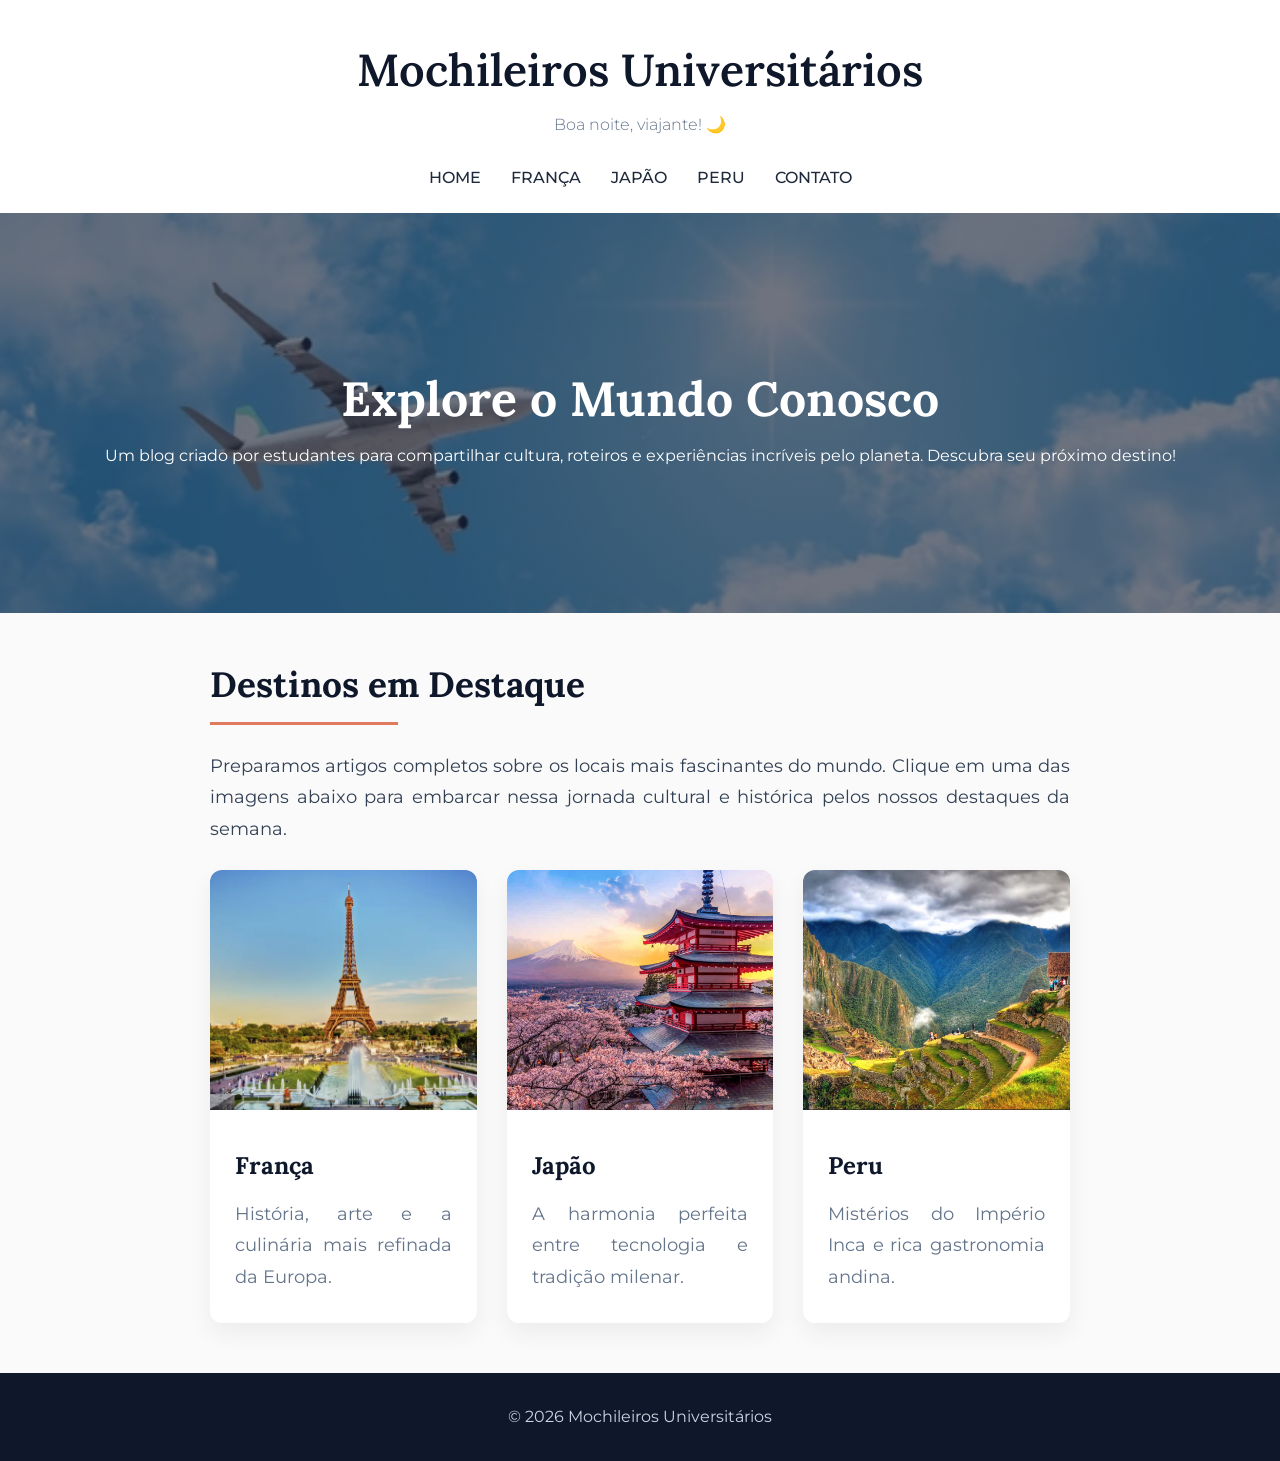
<file: index.html>
<!DOCTYPE html>
<html lang="pt-BR">
<head>
    <!-- Configurações básicas de caracteres e tela pro site não quebrar no celular -->
    <meta charset="UTF-8">
    <meta name="viewport" content="width=device-width, initial-scale=1.0"> 
    <title>Blog de Viagens | Home</title>
    
    <!-- Puxando o meu arquivo CSS -->
    <link rel="stylesheet" href="style.css">
</head>
<body>

    <!-- Usando a tag semântica header pro topo do site, como pedido -->
    <header>
        <h1>Mochileiros Universitários</h1>
        
        <!-- Deixei esse span vazio pro meu JavaScript injetar a saudação aqui depois -->
        <span id="saudacao"></span>
        
        <!-- Menu principal com a tag nav. Ele repete em todas as páginas. -->
        <nav>
            <ul>
                <li><a href="index.html">Home</a></li>
                <li><a href="franca.html">França</a></li>
                <li><a href="japao.html">Japão</a></li>
                <li><a href="peru.html">Peru</a></li>
                <li><a href="contato.html">Contato</a></li>
            </ul>
        </nav>
    </header>

    <!-- Banner grande de entrada pra chamar atenção -->
    <div class="hero">
        <h2>Explore o Mundo Conosco</h2>
        <!-- Texto explicativo sobre o blog, cumprindo o requisito da home -->
        <p>Um blog criado por estudantes para compartilhar cultura, roteiros e experiências incríveis pelo planeta. Descubra seu próximo destino!</p>
    </div>

    <!-- Conteúdo principal do site vai na tag main -->
    <main>
        <h2 class="titulo-secao">Destinos em Destaque</h2>
        <p>Preparamos artigos completos sobre os locais mais fascinantes do mundo. Clique em uma das imagens abaixo para embarcar nessa jornada cultural e histórica pelos nossos destaques da semana.</p>

        <!-- Agrupei os destaques em uma section -->
        <section class="destinos-destaque">
            
            <!-- Card 1 -->
            <div class="card">
                <h3>França</h3>
                <p>História, arte e a culinária mais refinada da Europa.</p>
                <!-- O requisito pedia a imagem funcionando como link, então botei a tag img dentro da tag a -->
                <a href="franca.html">
                    <img src="img/franca.png" alt="Foto da Torre Eiffel na França">
                </a>
            </div>

            <!-- Card 2 -->
            <div class="card">
                <h3>Japão</h3>
                <p>A harmonia perfeita entre tecnologia e tradição milenar.</p>
                <a href="japao.html">
                    <img src="img/japao.png" alt="Foto do Japão">
                </a>
            </div>

            <!-- Card 3 -->
            <div class="card">
                <h3>Peru</h3>
                <p>Mistérios do Império Inca e rica gastronomia andina.</p>
                <a href="peru.html">
                    <img src="img/peru.png" alt="Foto de Machu Picchu no Peru">
                </a>
            </div>
            
        </section>
    </main>

    <!-- Tag semântica footer pro rodapé -->
    <footer>
        <p>&copy; 2026 Mochileiros Universitários</p>
    </footer>

    <!-- Chamo o JS no finalzinho pro site carregar mais rápido -->
    <script src="script.js"></script>
</body>
</html>
</file>
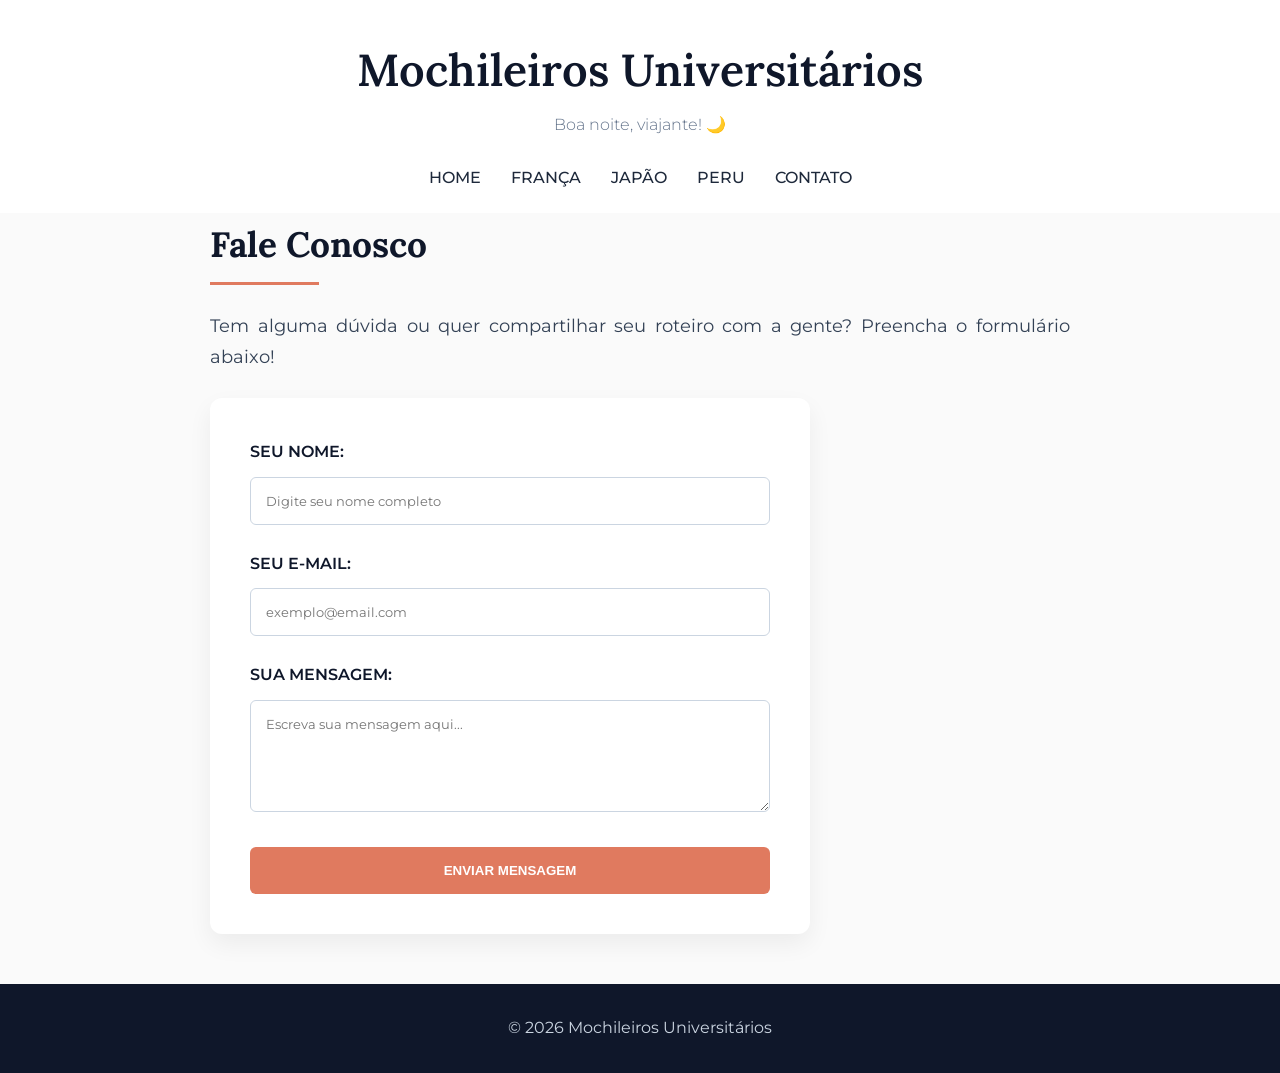
<file: contato.html>
<!DOCTYPE html>
<html lang="pt-BR">
<head>
    <meta charset="UTF-8">
    <meta name="viewport" content="width=device-width, initial-scale=1.0">
    <title>Blog de Viagens | Contato</title>
    <link rel="stylesheet" href="style.css">
</head>
<body>

    <header>
        <h1>Mochileiros Universitários</h1>
        <span id="saudacao"></span>
        <nav>
            <ul>
                <li><a href="index.html">Home</a></li>
                <li><a href="franca.html">França</a></li>
                <li><a href="japao.html">Japão</a></li>
                <li><a href="peru.html">Peru</a></li>
                <li><a href="contato.html">Contato</a></li>
            </ul>
        </nav>
    </header>

    <main>
        <h2 class="titulo-secao">Fale Conosco</h2>
        <p>Tem alguma dúvida ou quer compartilhar seu roteiro com a gente? Preencha o formulário abaixo!</p>

        <!-- Formulário de contato. Botei o ID aqui pro meu arquivo JS conseguir achar ele depois e validar -->
        <form id="form-contato" action="#" method="POST">
            
            <!-- Campo pro usuário colocar o nome -->
            <div>
                <!-- O 'for' liga o label ao input pra ficar acessível -->
                <label for="nome">Seu Nome:</label><br>
                <input type="text" id="nome" name="nome" placeholder="Digite seu nome completo" required>
            </div>
            
            <!-- Campo de E-mail (já vem com a validação do @ do HTML5) -->
            <div>
                <label for="email">Seu E-mail:</label><br>
                <input type="email" id="email" name="email" placeholder="exemplo@email.com" required>
            </div>
            
            <!-- Área de texto pra mensagem -->
            <div>
                <label for="mensagem">Sua Mensagem:</label><br>
                <textarea id="mensagem" name="mensagem" rows="5" placeholder="Escreva sua mensagem aqui..." required></textarea>
            </div>
            
            <!-- Botão de enviar que vai disparar meu script JS -->
            <button type="submit">Enviar Mensagem</button>

        </form>
    </main>

    <footer>
        <p>&copy; 2026 Mochileiros Universitários</p>
    </footer>
    
    <script src="script.js"></script>
</body>
</html>
</file>
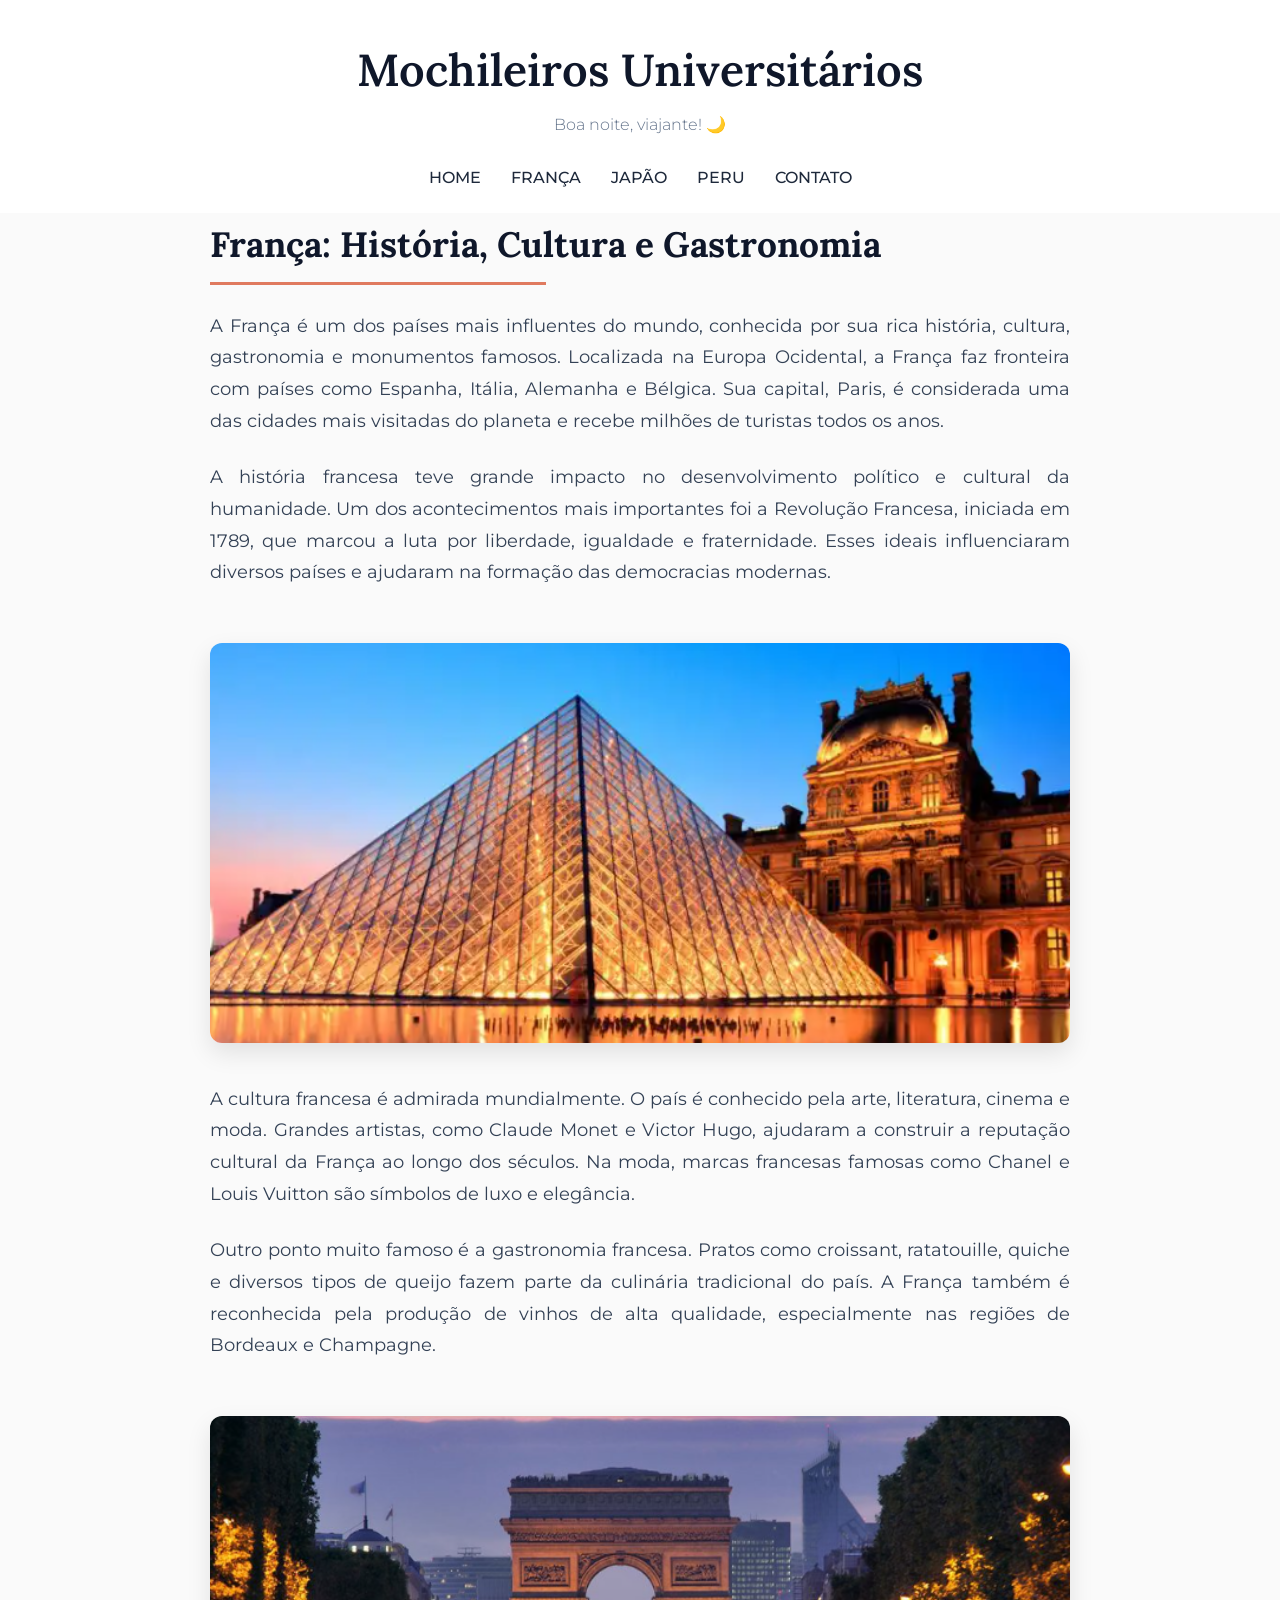
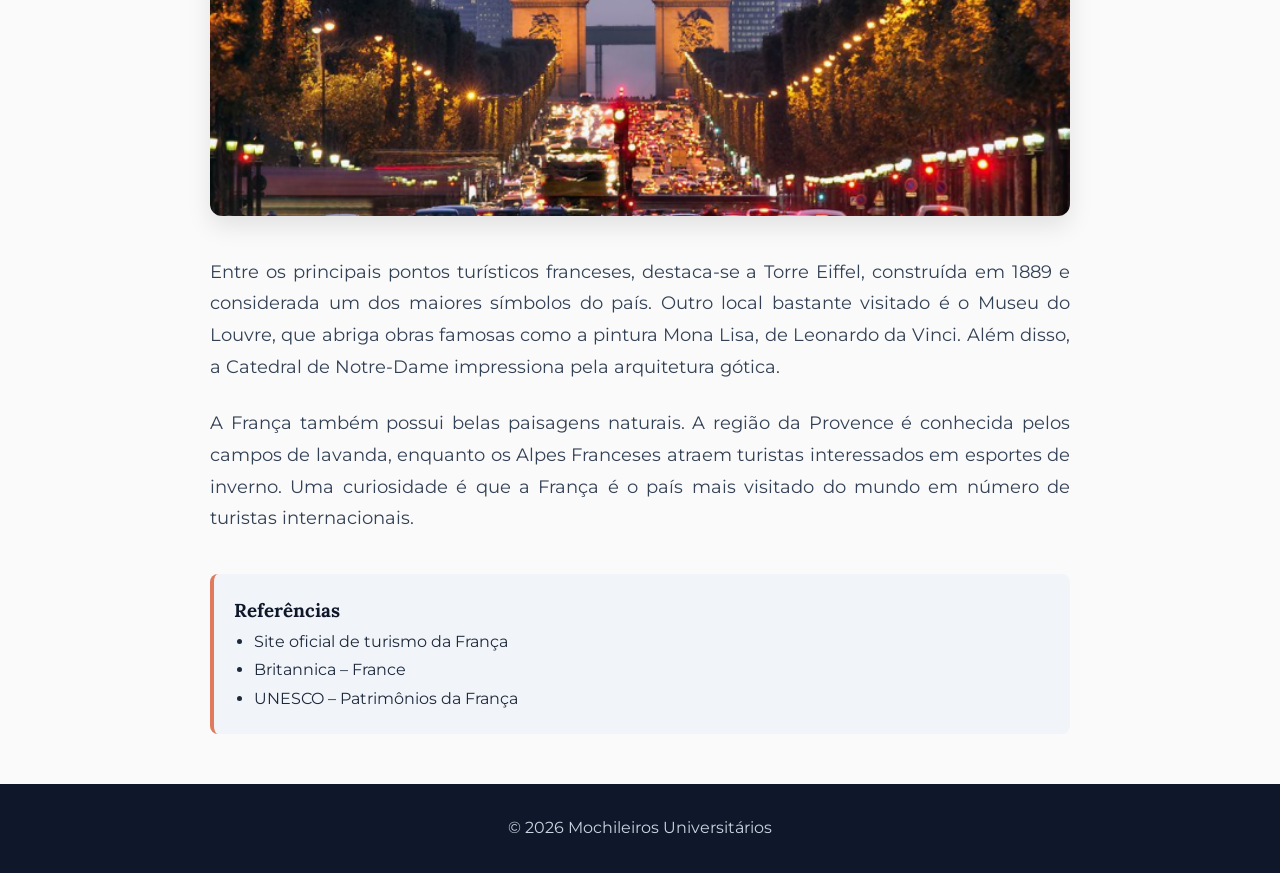
<file: franca.html>
<!DOCTYPE html>
<html lang="pt-BR">
<head>
    <meta charset="UTF-8">
    <meta name="viewport" content="width=device-width, initial-scale=1.0">
    <title>Destino: França</title>
    <link rel="stylesheet" href="style.css">
</head>
<body>
    
    <!-- Mesmo menu nav em todas as páginas pra manter a navegação padrão -->
    <header>
        <h1>Mochileiros Universitários</h1>
        <span id="saudacao"></span>
        <nav>
            <ul>
                <li><a href="index.html">Home</a></li>
                <li><a href="franca.html">França</a></li>
                <li><a href="japao.html">Japão</a></li>
                <li><a href="peru.html">Peru</a></li>
                <li><a href="contato.html">Contato</a></li>
            </ul>
        </nav>
    </header>

    <main>
        <h2 class="titulo-secao">França: História, Cultura e Gastronomia</h2>
        
        <p>A França é um dos países mais influentes do mundo, conhecida por sua rica história, cultura, gastronomia e monumentos famosos. Localizada na Europa Ocidental, a França faz fronteira com países como Espanha, Itália, Alemanha e Bélgica. Sua capital, Paris, é considerada uma das cidades mais visitadas do planeta e recebe milhões de turistas todos os anos.</p>

        <p>A história francesa teve grande impacto no desenvolvimento político e cultural da humanidade. Um dos acontecimentos mais importantes foi a Revolução Francesa, iniciada em 1789, que marcou a luta por liberdade, igualdade e fraternidade. Esses ideais influenciaram diversos países e ajudaram na formação das democracias modernas.</p>

        <!-- Coloquei essa imagem no meio do texto pra leitura ficar tipo um blog real -->
        <img src="img/franca-1.png" alt="Ponto turístico da França" class="img-artigo">

        <p>A cultura francesa é admirada mundialmente. O país é conhecido pela arte, literatura, cinema e moda. Grandes artistas, como Claude Monet e Victor Hugo, ajudaram a construir a reputação cultural da França ao longo dos séculos. Na moda, marcas francesas famosas como Chanel e Louis Vuitton são símbolos de luxo e elegância.</p>

        <p>Outro ponto muito famoso é a gastronomia francesa. Pratos como croissant, ratatouille, quiche e diversos tipos de queijo fazem parte da culinária tradicional do país. A França também é reconhecida pela produção de vinhos de alta qualidade, especialmente nas regiões de Bordeaux e Champagne.</p>

        <!-- Mais uma imagem pra quebrar o texto -->
        <img src="img/franca-2.png" alt="Gastronomia e cultura francesa" class="img-artigo">

        <p>Entre os principais pontos turísticos franceses, destaca-se a Torre Eiffel, construída em 1889 e considerada um dos maiores símbolos do país. Outro local bastante visitado é o Museu do Louvre, que abriga obras famosas como a pintura Mona Lisa, de Leonardo da Vinci. Além disso, a Catedral de Notre-Dame impressiona pela arquitetura gótica.</p>

        <p>A França também possui belas paisagens naturais. A região da Provence é conhecida pelos campos de lavanda, enquanto os Alpes Franceses atraem turistas interessados em esportes de inverno. Uma curiosidade é que a França é o país mais visitado do mundo em número de turistas internacionais.</p>

        <!-- Caixinha com as referências da pesquisa -->
        <div class="referencias">
            <h3>Referências</h3>
            <ul>
                <li>Site oficial de turismo da França</li>
                <li>Britannica – France</li>
                <li>UNESCO – Patrimônios da França</li>
            </ul>
        </div>
    </main>

    <footer>
        <p>&copy; 2026 Mochileiros Universitários</p>
    </footer>
    <script src="script.js"></script>
</body>
</html>
</file>
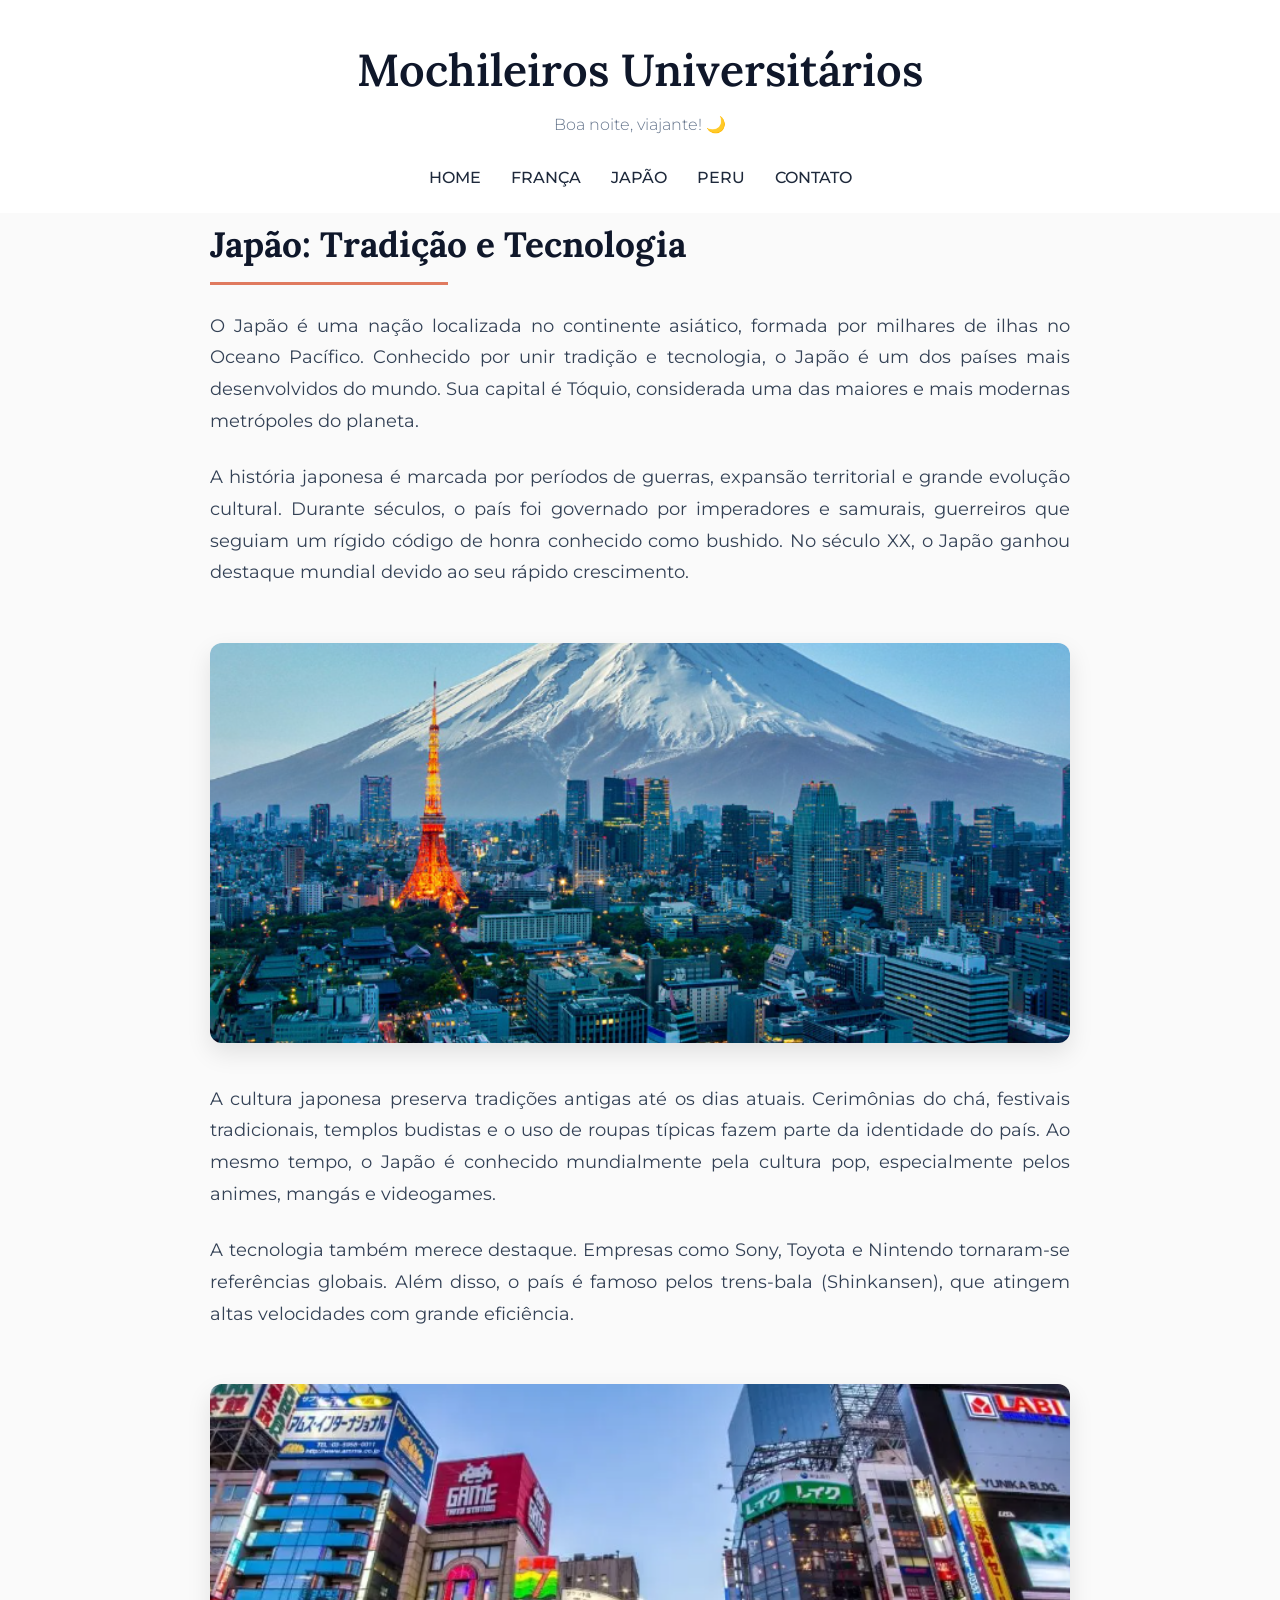
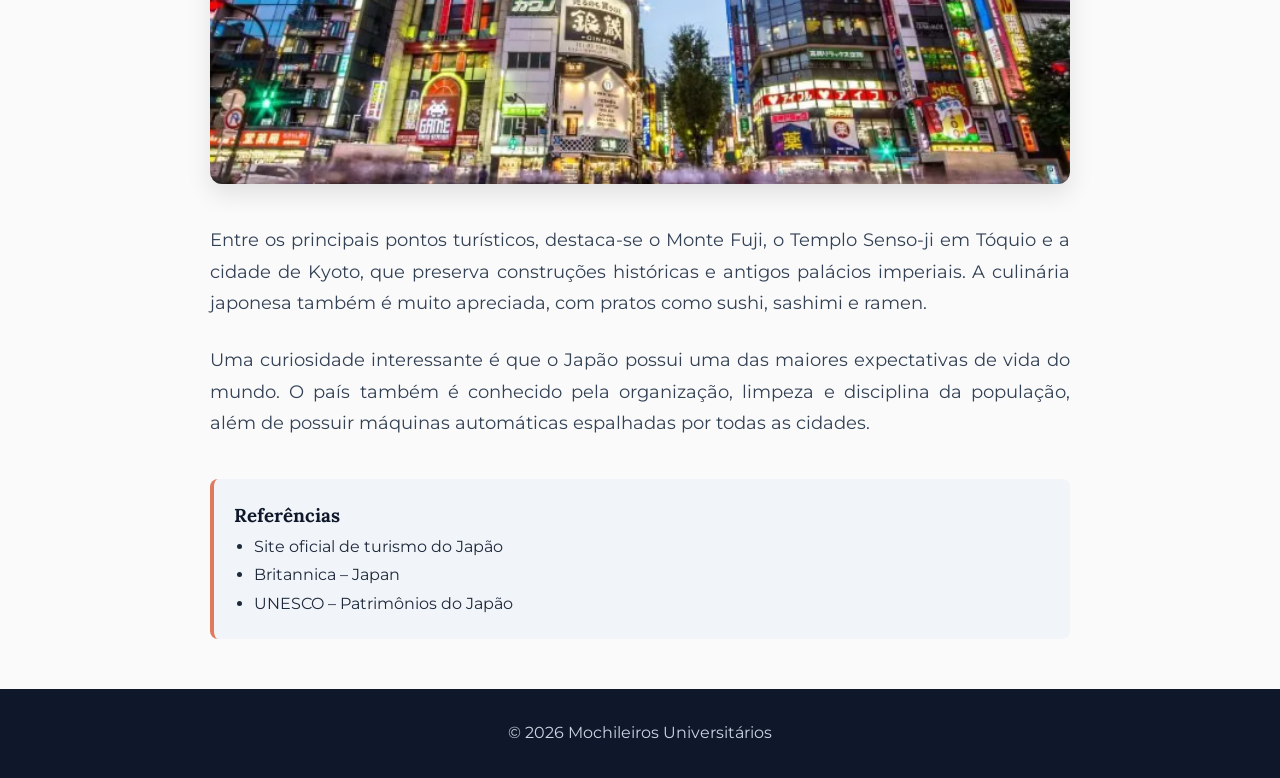
<file: japao.html>
<!DOCTYPE html>
<html lang="pt-BR">
<head>
    <meta charset="UTF-8">
    <meta name="viewport" content="width=device-width, initial-scale=1.0">
    <title>Destino: Japão</title>
    <link rel="stylesheet" href="style.css">
</head>
<body>
    
    <header>
        <h1>Mochileiros Universitários</h1>
        <span id="saudacao"></span>
        <nav>
            <ul>
                <li><a href="index.html">Home</a></li>
                <li><a href="franca.html">França</a></li>
                <li><a href="japao.html">Japão</a></li>
                <li><a href="peru.html">Peru</a></li>
                <li><a href="contato.html">Contato</a></li>
            </ul>
        </nav>
    </header>

    <main>
        <h2 class="titulo-secao">Japão: Tradição e Tecnologia</h2>
        
        <p>O Japão é uma nação localizada no continente asiático, formada por milhares de ilhas no Oceano Pacífico. Conhecido por unir tradição e tecnologia, o Japão é um dos países mais desenvolvidos do mundo. Sua capital é Tóquio, considerada uma das maiores e mais modernas metrópoles do planeta.</p>

        <p>A história japonesa é marcada por períodos de guerras, expansão territorial e grande evolução cultural. Durante séculos, o país foi governado por imperadores e samurais, guerreiros que seguiam um rígido código de honra conhecido como bushido. No século XX, o Japão ganhou destaque mundial devido ao seu rápido crescimento.</p>

        <!-- Foto ilustrando a parte de tradição -->
        <img src="img/japao-1.png" alt="Tradição Japonesa" class="img-artigo">

        <p>A cultura japonesa preserva tradições antigas até os dias atuais. Cerimônias do chá, festivais tradicionais, templos budistas e o uso de roupas típicas fazem parte da identidade do país. Ao mesmo tempo, o Japão é conhecido mundialmente pela cultura pop, especialmente pelos animes, mangás e videogames.</p>

        <p>A tecnologia também merece destaque. Empresas como Sony, Toyota e Nintendo tornaram-se referências globais. Além disso, o país é famoso pelos trens-bala (Shinkansen), que atingem altas velocidades com grande eficiência.</p>

        <!-- Foto ilustrando a parte moderna -->
        <img src="img/japao-2.png" alt="Tecnologia ou gastronomia Japonesa" class="img-artigo">

        <p>Entre os principais pontos turísticos, destaca-se o Monte Fuji, o Templo Senso-ji em Tóquio e a cidade de Kyoto, que preserva construções históricas e antigos palácios imperiais. A culinária japonesa também é muito apreciada, com pratos como sushi, sashimi e ramen.</p>

        <p>Uma curiosidade interessante é que o Japão possui uma das maiores expectativas de vida do mundo. O país também é conhecido pela organização, limpeza e disciplina da população, além de possuir máquinas automáticas espalhadas por todas as cidades.</p>

        <div class="referencias">
            <h3>Referências</h3>
            <ul>
                <li>Site oficial de turismo do Japão</li>
                <li>Britannica – Japan</li>
                <li>UNESCO – Patrimônios do Japão</li>
            </ul>
        </div>
    </main>

    <footer>
        <p>&copy; 2026 Mochileiros Universitários</p>
    </footer>
    <script src="script.js"></script>
</body>
</html>
</file>
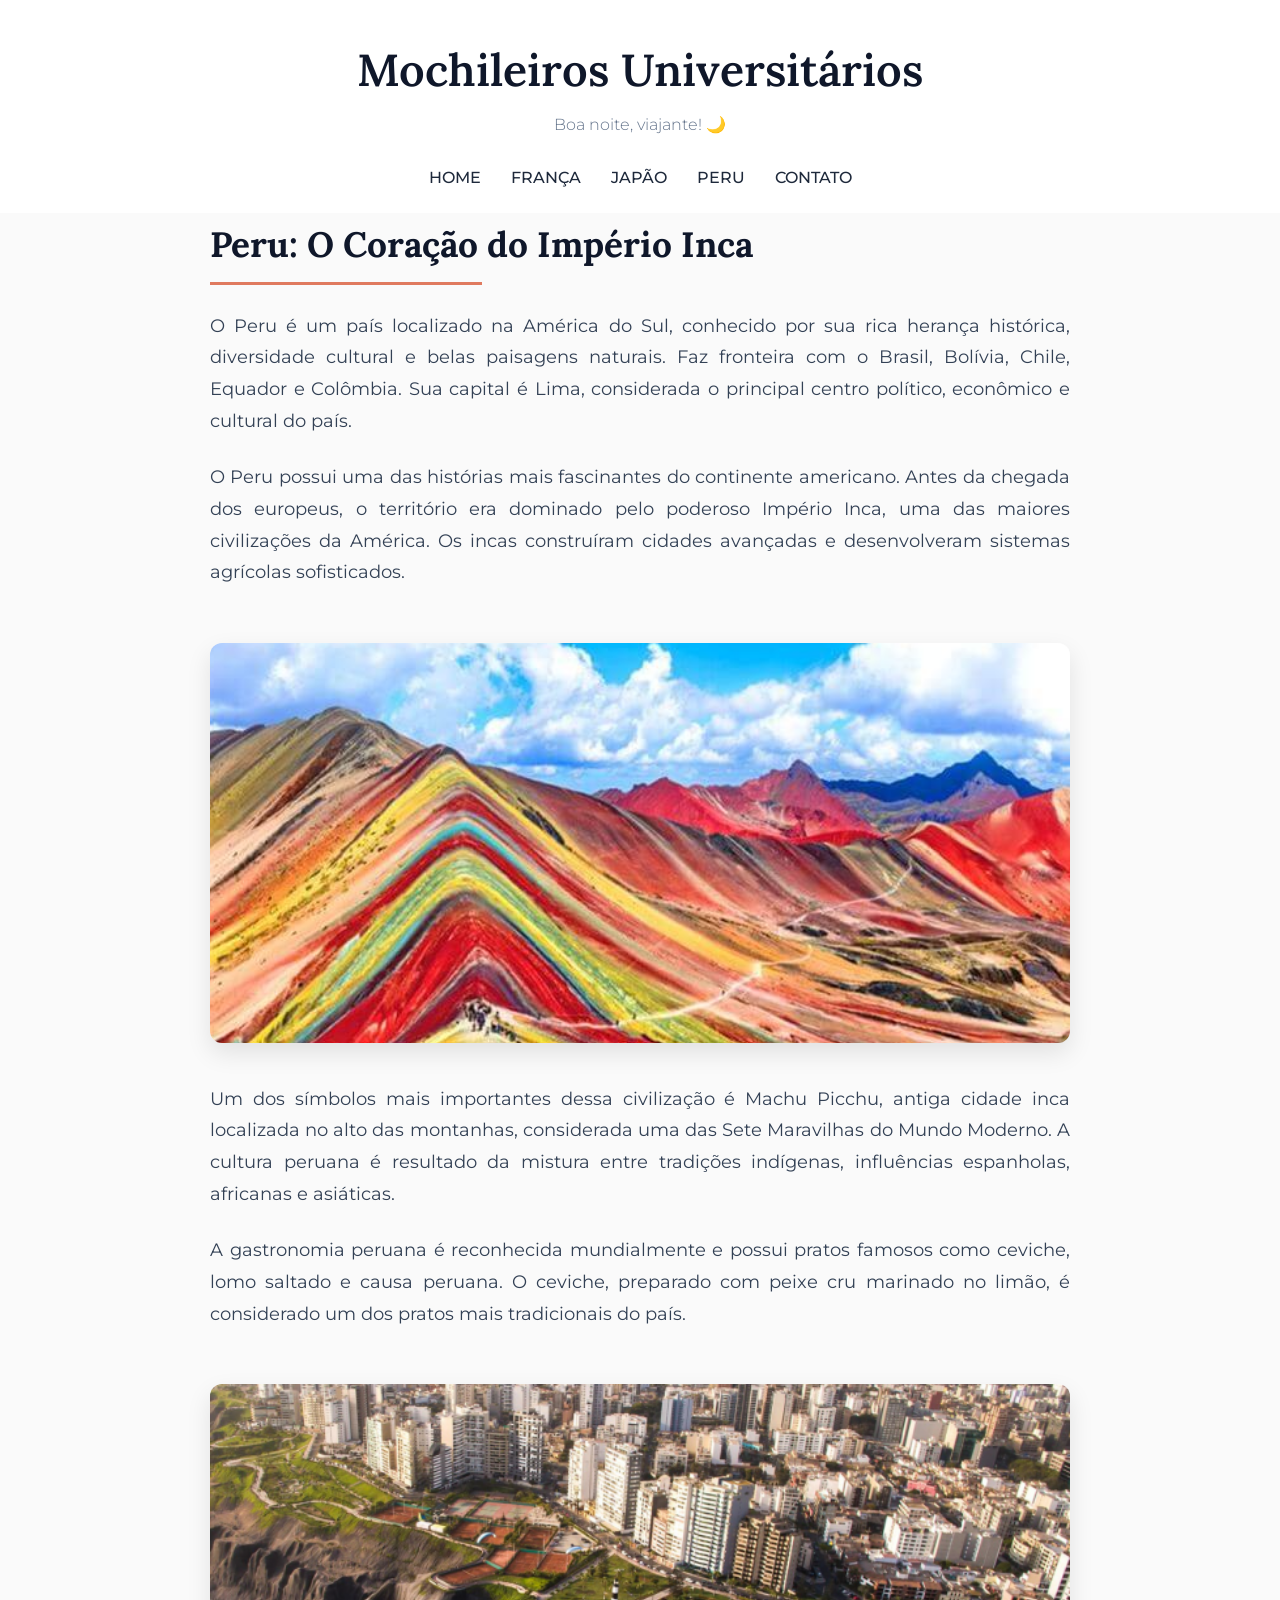
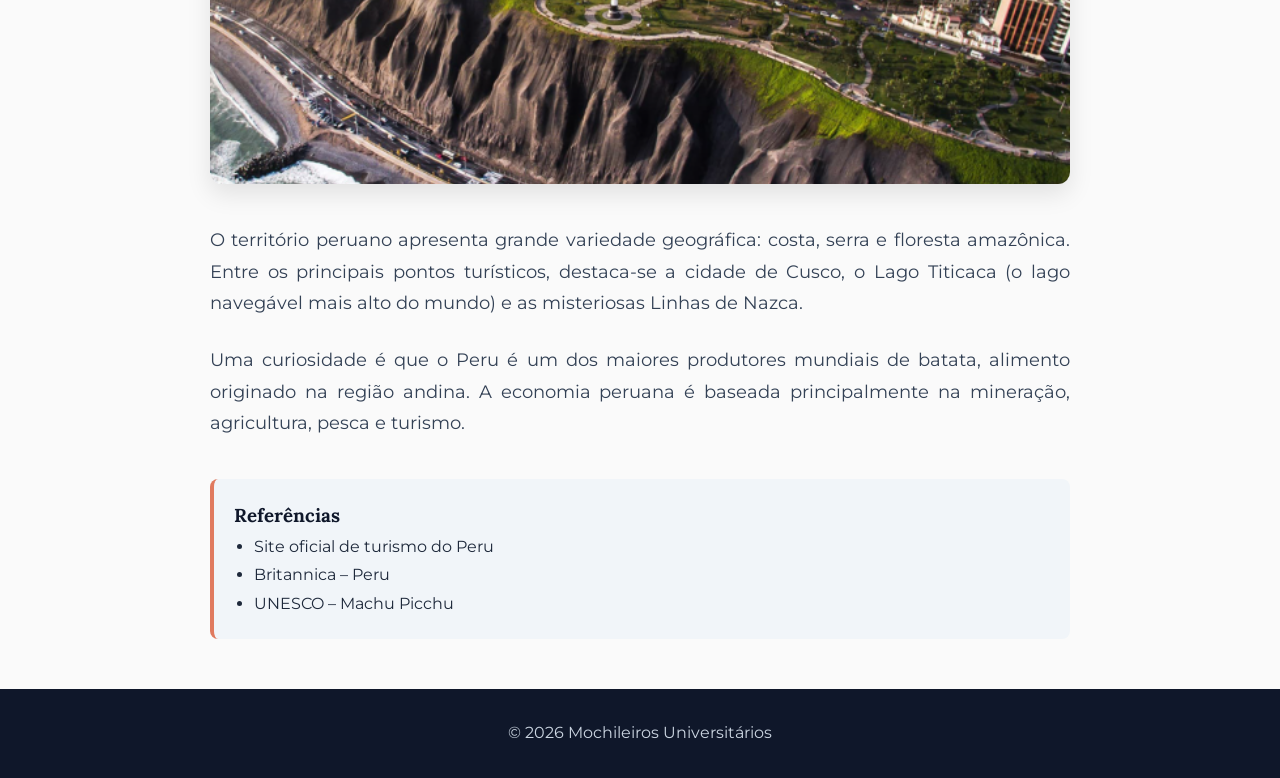
<file: peru.html>
<!DOCTYPE html>
<html lang="pt-BR">
<head>
    <meta charset="UTF-8">
    <meta name="viewport" content="width=device-width, initial-scale=1.0">
    <title>Destino: Peru</title>
    <link rel="stylesheet" href="style.css">
</head>
<body>
    
    <header>
        <h1>Mochileiros Universitários</h1>
        <span id="saudacao"></span>
        <nav>
            <ul>
                <li><a href="index.html">Home</a></li>
                <li><a href="franca.html">França</a></li>
                <li><a href="japao.html">Japão</a></li>
                <li><a href="peru.html">Peru</a></li>
                <li><a href="contato.html">Contato</a></li>
            </ul>
        </nav>
    </header>

    <main>
        <h2 class="titulo-secao">Peru: O Coração do Império Inca</h2>
        
        <p>O Peru é um país localizado na América do Sul, conhecido por sua rica herança histórica, diversidade cultural e belas paisagens naturais. Faz fronteira com o Brasil, Bolívia, Chile, Equador e Colômbia. Sua capital é Lima, considerada o principal centro político, econômico e cultural do país.</p>

        <p>O Peru possui uma das histórias mais fascinantes do continente americano. Antes da chegada dos europeus, o território era dominado pelo poderoso Império Inca, uma das maiores civilizações da América. Os incas construíram cidades avançadas e desenvolveram sistemas agrícolas sofisticados.</p>

        <!-- Foto ilustrativa do texto -->
        <img src="img/peru-1.png" alt="Machu Picchu no Peru" class="img-artigo">

        <p>Um dos símbolos mais importantes dessa civilização é Machu Picchu, antiga cidade inca localizada no alto das montanhas, considerada uma das Sete Maravilhas do Mundo Moderno. A cultura peruana é resultado da mistura entre tradições indígenas, influências espanholas, africanas e asiáticas.</p>

        <p>A gastronomia peruana é reconhecida mundialmente e possui pratos famosos como ceviche, lomo saltado e causa peruana. O ceviche, preparado com peixe cru marinado no limão, é considerado um dos pratos mais tradicionais do país.</p>

        <img src="img/peru-2.png" alt="Culinária ou paisagem do Peru" class="img-artigo">

        <p>O território peruano apresenta grande variedade geográfica: costa, serra e floresta amazônica. Entre os principais pontos turísticos, destaca-se a cidade de Cusco, o Lago Titicaca (o lago navegável mais alto do mundo) e as misteriosas Linhas de Nazca.</p>

        <p>Uma curiosidade é que o Peru é um dos maiores produtores mundiais de batata, alimento originado na região andina. A economia peruana é baseada principalmente na mineração, agricultura, pesca e turismo.</p>

        <!-- Referências que usamos no texto -->
        <div class="referencias">
            <h3>Referências</h3>
            <ul>
                <li>Site oficial de turismo do Peru</li>
                <li>Britannica – Peru</li>
                <li>UNESCO – Machu Picchu</li>
            </ul>
        </div>
    </main>

    <footer>
        <p>&copy; 2026 Mochileiros Universitários</p>
    </footer>
    <script src="script.js"></script>
</body>
</html>
</file>
<file: style.css>
/* =========================================
   1. FONTES
   Peguei essas fontes no Google Fonts pra deixar o blog 
   com cara de revista. A Lora pros títulos e Montserrat pro texto.
========================================= */
@import url('https://fonts.googleapis.com/css2?family=Lora:ital,wght@0,400;0,600&family=Montserrat:wght@300;400;500;600&display=swap');

/* =========================================
   2. CORES DO SITE
   Criei variáveis pras cores. Assim, se eu precisar mudar
   o tema do site depois, mudo só aqui em cima e aplica em tudo.
========================================= */
:root {
    --cor-fundo: #FAFAFA;     /* Cinza bem claro pro fundo */
    --cor-texto: #1E293B;     /* Azul bem escuro pros textos (melhor que preto) */
    --cor-primaria: #0F172A;  /* Cor principal (cabeçalho/rodapé) */
    --cor-destaque: #E07A5F;  /* Laranja pros botões e detalhes */
    --cor-card: #FFFFFF;      /* Branco pro fundo dos posts */
}

/* =========================================
   3. RESET BÁSICO
   Zerando margens e paddings pra não bugar o layout no navegador.
========================================= */
* {
    margin: 0;
    padding: 0;
    box-sizing: border-box;
}

/* Estrutura principal da página */
body {
    font-family: 'Montserrat', sans-serif;
    background-color: var(--cor-fundo);
    color: var(--cor-texto);
    line-height: 1.8; /* Dei um espaço a mais nas linhas pra facilitar a leitura */
    display: flex;
    flex-direction: column;
    min-height: 100vh; /* Joga o rodapé lá pro final da tela sempre */
}

/* Aplicando a fonte de título só nos h1, h2 e h3 */
h1, h2, h3 {
    font-family: 'Lora', serif;
    color: var(--cor-primaria);
}

/* =========================================
   4. CABEÇALHO E MENU
========================================= */
header {
    background-color: #ffffff;
    padding: 30px 0 20px;
    text-align: center;
}

header h1 {
    font-size: 2.8rem;
    font-weight: 600;
}

/* Esse span é onde meu JS vai jogar o "Bom dia" ou "Boa noite" */
#saudacao {
    font-weight: 300;
    font-size: 1rem;
    color: #64748B;
    display: block;
    margin-bottom: 25px;
}

/* Organizando os links do menu com Flexbox (um do lado do outro) */
nav ul {
    list-style-type: none; /* Tira as bolinhas da lista */
    display: flex;
    justify-content: center;
    gap: 30px; /* Espaço entre os botões do menu */
}

nav a {
    color: var(--cor-texto);
    text-decoration: none; /* Tira aquele sublinhado feio padrão */
    font-weight: 500;
    text-transform: uppercase;
    padding-bottom: 5px;
    border-bottom: 2px solid transparent; 
    transition: all 0.3s ease; /* Deixa a animação suave */
}

/* Efeito quando passa o mouse no menu */
nav a:hover {
    color: var(--cor-destaque);
    border-bottom: 2px solid var(--cor-destaque);
}

/* =========================================
   5. BANNER DA HOME
   Foto grande de destaque na capa do site
========================================= */
.hero {
    /* Botei um fundo escuro transparente por cima da foto pro texto aparecer bem */
    background-image: linear-gradient(rgba(15, 23, 42, 0.6), rgba(15, 23, 42, 0.6)), url('img/hero-bg.png');
    background-size: cover;
    background-position: center;
    height: 400px;
    display: flex;
    flex-direction: column;
    justify-content: center;
    align-items: center;
    text-align: center;
    color: white;
    margin-bottom: 40px;
}

.hero h2 {
    color: white;
    font-size: 3rem;
}

/* =========================================
   6. TEXTOS DOS POSTS E IMAGENS
========================================= */
main {
    max-width: 900px; /* Não deixei a tela toda pra não ficar texto muito longo */
    margin: 0 auto 50px auto; /* Centraliza a caixa principal */
    padding: 0 20px;
    flex: 1; 
}

main h2.titulo-secao {
    font-size: 2.2rem;
    margin-bottom: 25px;
    position: relative;
    display: inline-block;
}

/* Tracinho laranja embaixo dos títulos principais pra dar um estilo */
main h2.titulo-secao::after {
    content: '';
    display: block;
    width: 50%;
    height: 3px;
    background-color: var(--cor-destaque);
    margin-top: 5px;
}

main p {
    margin-bottom: 25px;
    color: #334155;
    font-size: 1.1rem;
    text-align: justify;
}

/* Fotos que coloquei no meio dos textos */
.img-artigo {
    width: 100%;
    height: 400px;
    object-fit: cover; /* Faz a foto encaixar sem distorcer */
    border-radius: 12px;
    margin: 30px 0;
    box-shadow: 0 10px 25px rgba(0,0,0,0.1);
}

/* Caixinha das referências bibliográficas */
.referencias {
    background-color: #F1F5F9;
    padding: 20px;
    border-radius: 8px;
    margin-top: 40px;
    border-left: 4px solid var(--cor-destaque);
}

.referencias ul {
    margin-left: 20px;
}

/* =========================================
   7. CARDS DOS DESTINOS NA HOME
========================================= */
.destinos-destaque {
    display: flex; /* Flexbox pros cards ficarem lado a lado */
    justify-content: space-between;
    gap: 30px;
}

.card {
    background-color: var(--cor-card);
    flex: 1; /* Todos os cards ficam do mesmo tamanho */
    display: flex;
    flex-direction: column; 
    border-radius: 12px;
    overflow: hidden; 
    box-shadow: 0 10px 25px rgba(0,0,0,0.06);
    transition: transform 0.4s ease;
}

.card:hover {
    transform: translateY(-8px); /* Card dá uma subidinha quando passa o mouse */
}

/* Truque: Usei order -1 pra jogar o link da foto pro topo do card */
.card a {
    order: -1; 
    display: block;
    overflow: hidden; 
}

.card img {
    width: 100%;
    height: 240px;
    object-fit: cover;
    transition: transform 0.5s ease;
}

.card:hover img {
    transform: scale(1.08); /* Efeito de zoom na foto */
}

.card h3 {
    margin: 25px 25px 10px 25px;
    font-size: 1.5rem;
}

.card p {
    margin: 0 25px 30px 25px;
    color: #64748B;
}

/* =========================================
   8. FORMULÁRIO E RODAPÉ
========================================= */
form {
    max-width: 600px; 
    background-color: var(--cor-card);
    padding: 40px;
    border-radius: 12px;
    box-shadow: 0 10px 25px rgba(0,0,0,0.06);
}

label { 
    font-weight: 600; 
    color: var(--cor-primaria); 
    text-transform: uppercase; 
}

input, textarea { 
    width: 100%; 
    padding: 15px; 
    margin-top: 10px; 
    margin-bottom: 25px; 
    border: 1px solid #CBD5E1; 
    border-radius: 6px; 
    font-family: inherit; 
    transition: all 0.3s; 
}

/* Borda laranja quando clica pra digitar */
input:focus, textarea:focus { 
    outline: none; 
    border-color: var(--cor-destaque); 
    box-shadow: 0 0 0 3px rgba(224, 122, 95, 0.15); 
}

button { 
    background-color: var(--cor-destaque); 
    color: #ffffff; 
    border: none; 
    padding: 16px; 
    font-weight: 600; 
    text-transform: uppercase; 
    border-radius: 6px; 
    cursor: pointer; 
    width: 100%; 
}

button:hover { 
    background-color: #C7624A; 
}

footer { 
    text-align: center; 
    padding: 30px; 
    background-color: var(--cor-primaria); 
    color: #CBD5E1; 
    margin-top: auto; 
}
</file>
